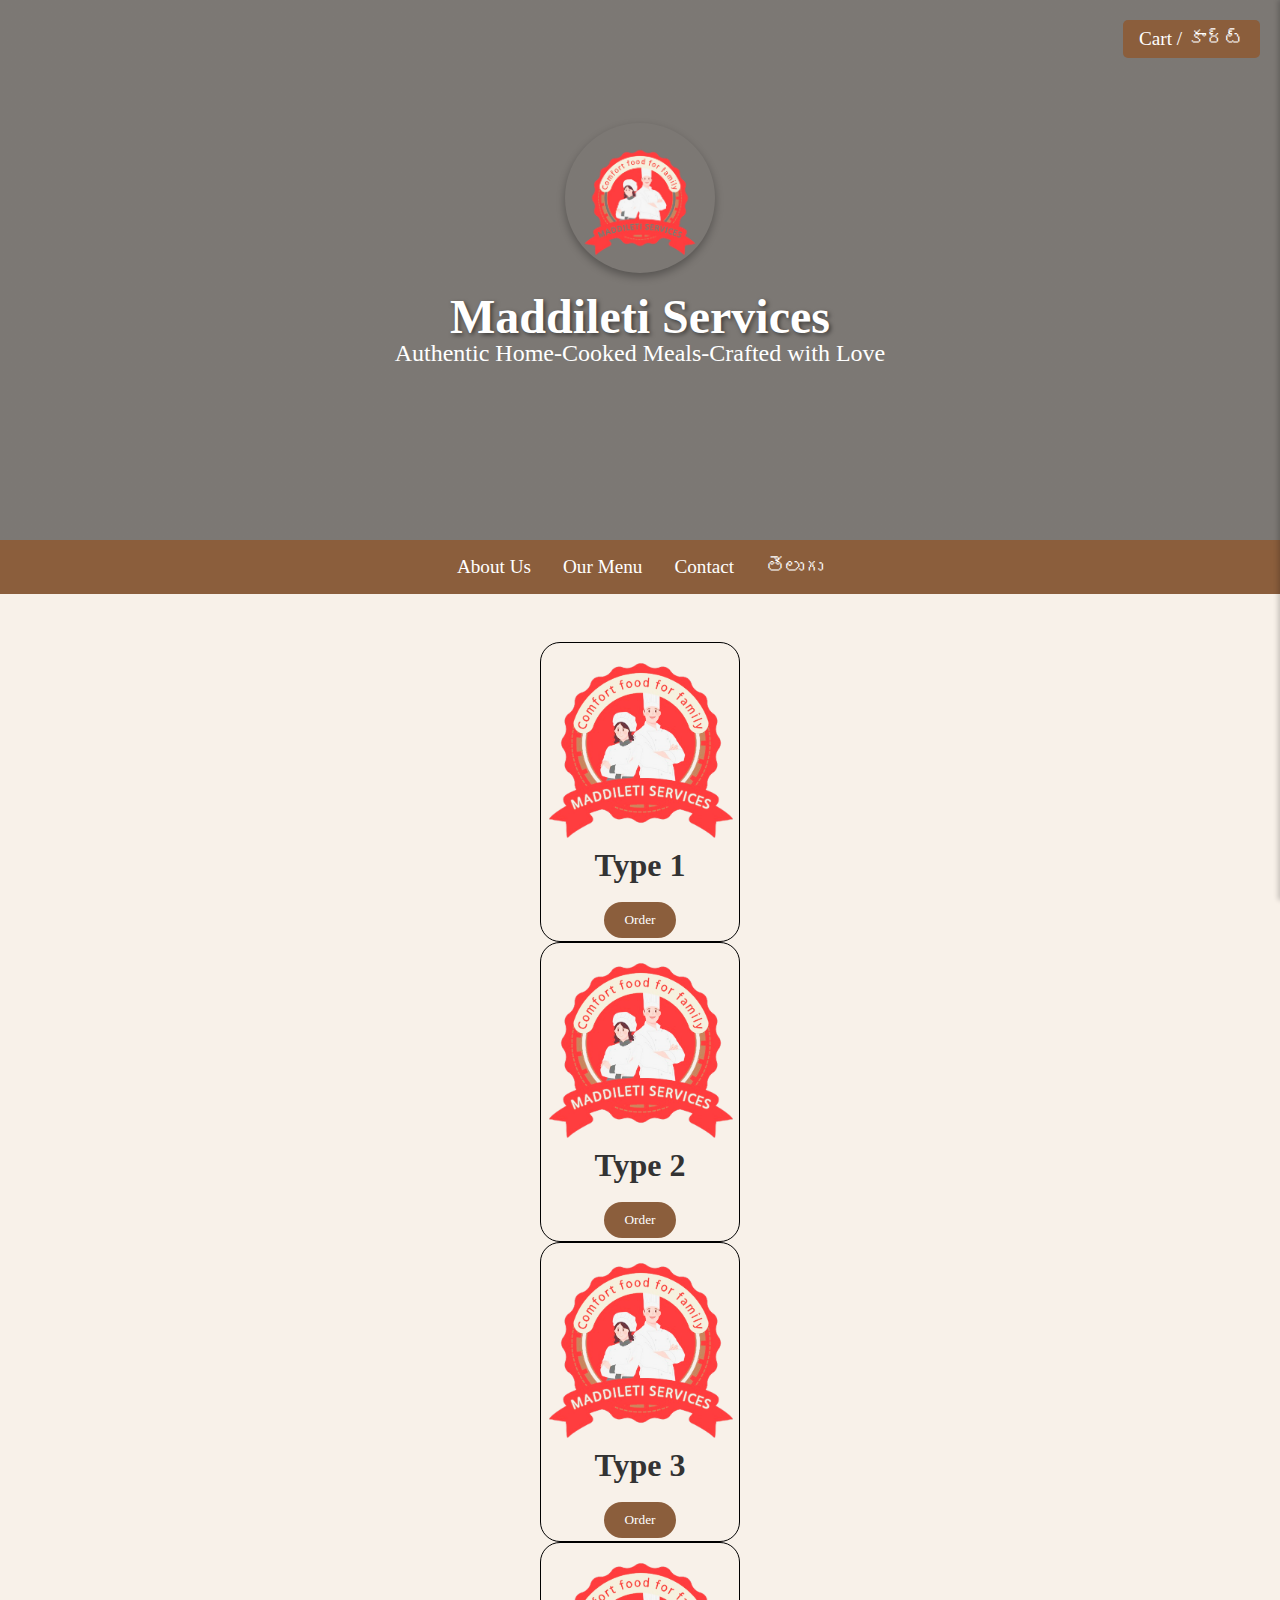
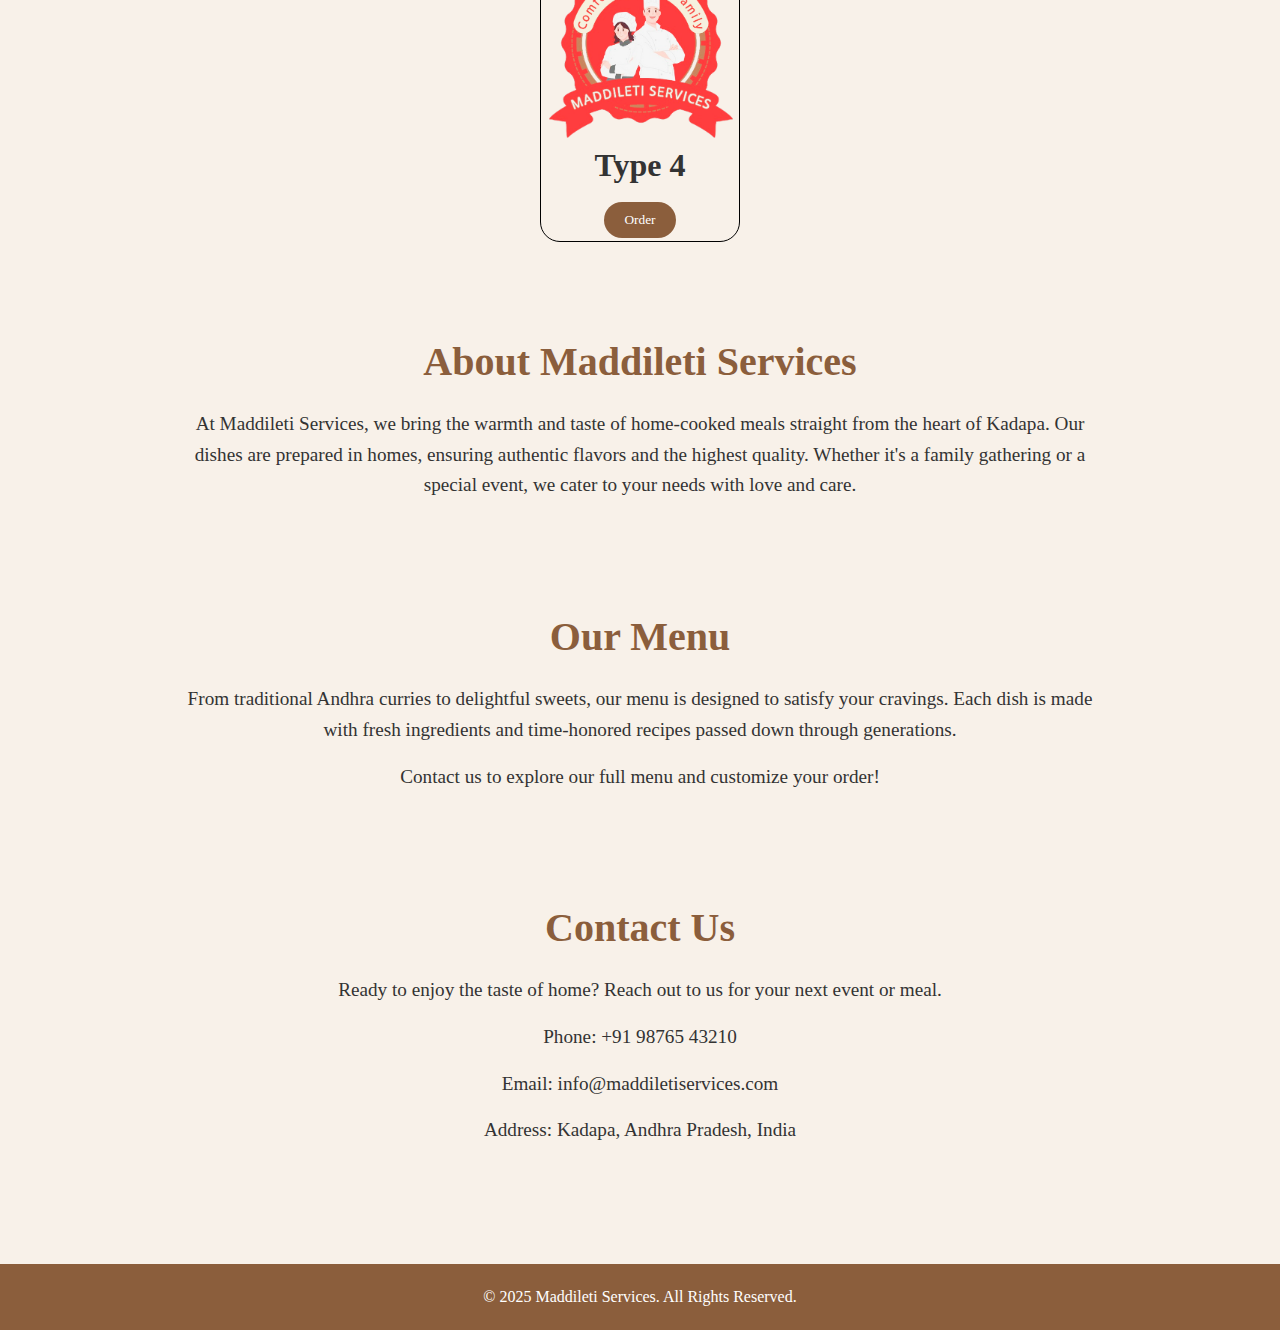
<file: index.html>
<!DOCTYPE html>
<html lang="en">
<head>
    <meta charset="UTF-8">
    <meta name="viewport" content="width=device-width, initial-scale=1.0">
    <title>Maddileti Services - Home-Cooked Catering</title>
    <link rel="stylesheet" href="asstes/css/styles.css">
    <link rel="stylesheet" href="asstes/css/type1.css">
</head>
<body>
    <header>
        <div>
            <div class="logo">
                <img src="asstes/img/Logo.png" alt="Maddileti Services Logo">
            </div>
            <h1>Maddileti Services</h1>
            <p>Authentic Home-Cooked Meals-Crafted with Love</p>
            <a href="#contact" class="cta-button">Order Now</a>
        </div>
    </header>

    <nav>
        <ul>
            <li><a href="#about">About Us</a></li>
            <li><a href="menu">Our Menu</a></li>
            <li><a href="#contact">Contact</a></li>
            <li><a href="telugu.html">తెలుగు</a></li>
        </ul>
    </nav>
    <section class="menuribbon">
        <div class="type1">
            <img src="asstes/img/Logo.png" alt="Type1menu">
            <h1>Type 1</h1><br>
            <button><a href="type1.html">Order</a></button>
        </div>
        <div class="type1">
            <img src="asstes/img/Logo.png" alt="Type1menu">
            <h1>Type 2</h1><br>
            <button><a href="type1.html">Order</a></button>
        </div>
        <div class="type1">
            <img src="asstes/img/Logo.png" alt="Type1menu">
            <h1>Type 3</h1><br>
            <button><a href="type1.html">Order</a></button>
        </div>
        <div class="type1">
            <img src="asstes/img/Logo.png" alt="Type1menu">
            <h1>Type 4</h1><br>
            <button><a href="type1.html">Order</a></button>
        </div>
    </section>

    <section id="about">
        <h2>About Maddileti Services</h2>
        <p>At Maddileti Services, we bring the warmth and taste of home-cooked meals straight from the heart of Kadapa. Our dishes are prepared in homes, ensuring authentic flavors and the highest quality. Whether it's a family gathering or a special event, we cater to your needs with love and care.</p>
    </section>

    <section id="menu">
        <h2>Our Menu</h2>
        <p>From traditional Andhra curries to delightful sweets, our menu is designed to satisfy your cravings. Each dish is made with fresh ingredients and time-honored recipes passed down through generations.</p>
        <p>Contact us to explore our full menu and customize your order!</p>
    </section>

    <section id="contact">
        <h2>Contact Us</h2>
        <p>Ready to enjoy the taste of home? Reach out to us for your next event or meal.</p>
        <p>Phone: +91 98765 43210</p>
        <p>Email: info@maddiletiservices.com</p>
        <p>Address: Kadapa, Andhra Pradesh, India</p>
        <a href="mailto:info@maddiletiservices.com" class="cta-button">Get in Touch</a>
    </section>
    <section class="cart-sidebar" id="cart-sidebar">
        <h2>Your Cart / మీ కార్ట్</h2>
        <div id="cart-items"></div>
        <button class="close-cart">Close / మూసివేయండి</button>
    </section>
    <button class="cart-toggle" id="cart-toggle">Cart / కార్ట్</button>
    <footer>
        <p>© 2025 Maddileti Services. All Rights Reserved.</p>
    </footer>
    <script>
        const cart = {};
const cartItemsContainer = document.getElementById('cart-items');
const cartSidebar = document.getElementById('cart-sidebar');
const cartToggle = document.getElementById('cart-toggle');
const closeCart = document.querySelector('.close-cart');

function updateCart() {
    cartItemsContainer.innerHTML = '';
    for (const category in cart) {
        const item = cart[category];
        const cartItem = document.createElement('div');
        cartItem.className = 'cart-item';
        cartItem.innerHTML = `
            <span>${item}</span>
            <button onclick="removeFromCart('${category}')">Remove / తొలగించు</button>
        `;
        cartItemsContainer.appendChild(cartItem);
    }
    localStorage.setItem('cart', JSON.stringify(cart));
}

function removeFromCart(category) {
    delete cart[category];
    updateCart();
}

cartToggle.addEventListener('click', () => {
    cartSidebar.classList.toggle('active');
});

closeCart.addEventListener('click', () => {
    cartSidebar.classList.remove('active');
});

window.addEventListener('load', () => {
    const savedCart = localStorage.getItem('cart');
    if (savedCart) {
        Object.assign(cart, JSON.parse(savedCart));
    }
    updateCart();
});
    </script>
</body>
</html>
</file>
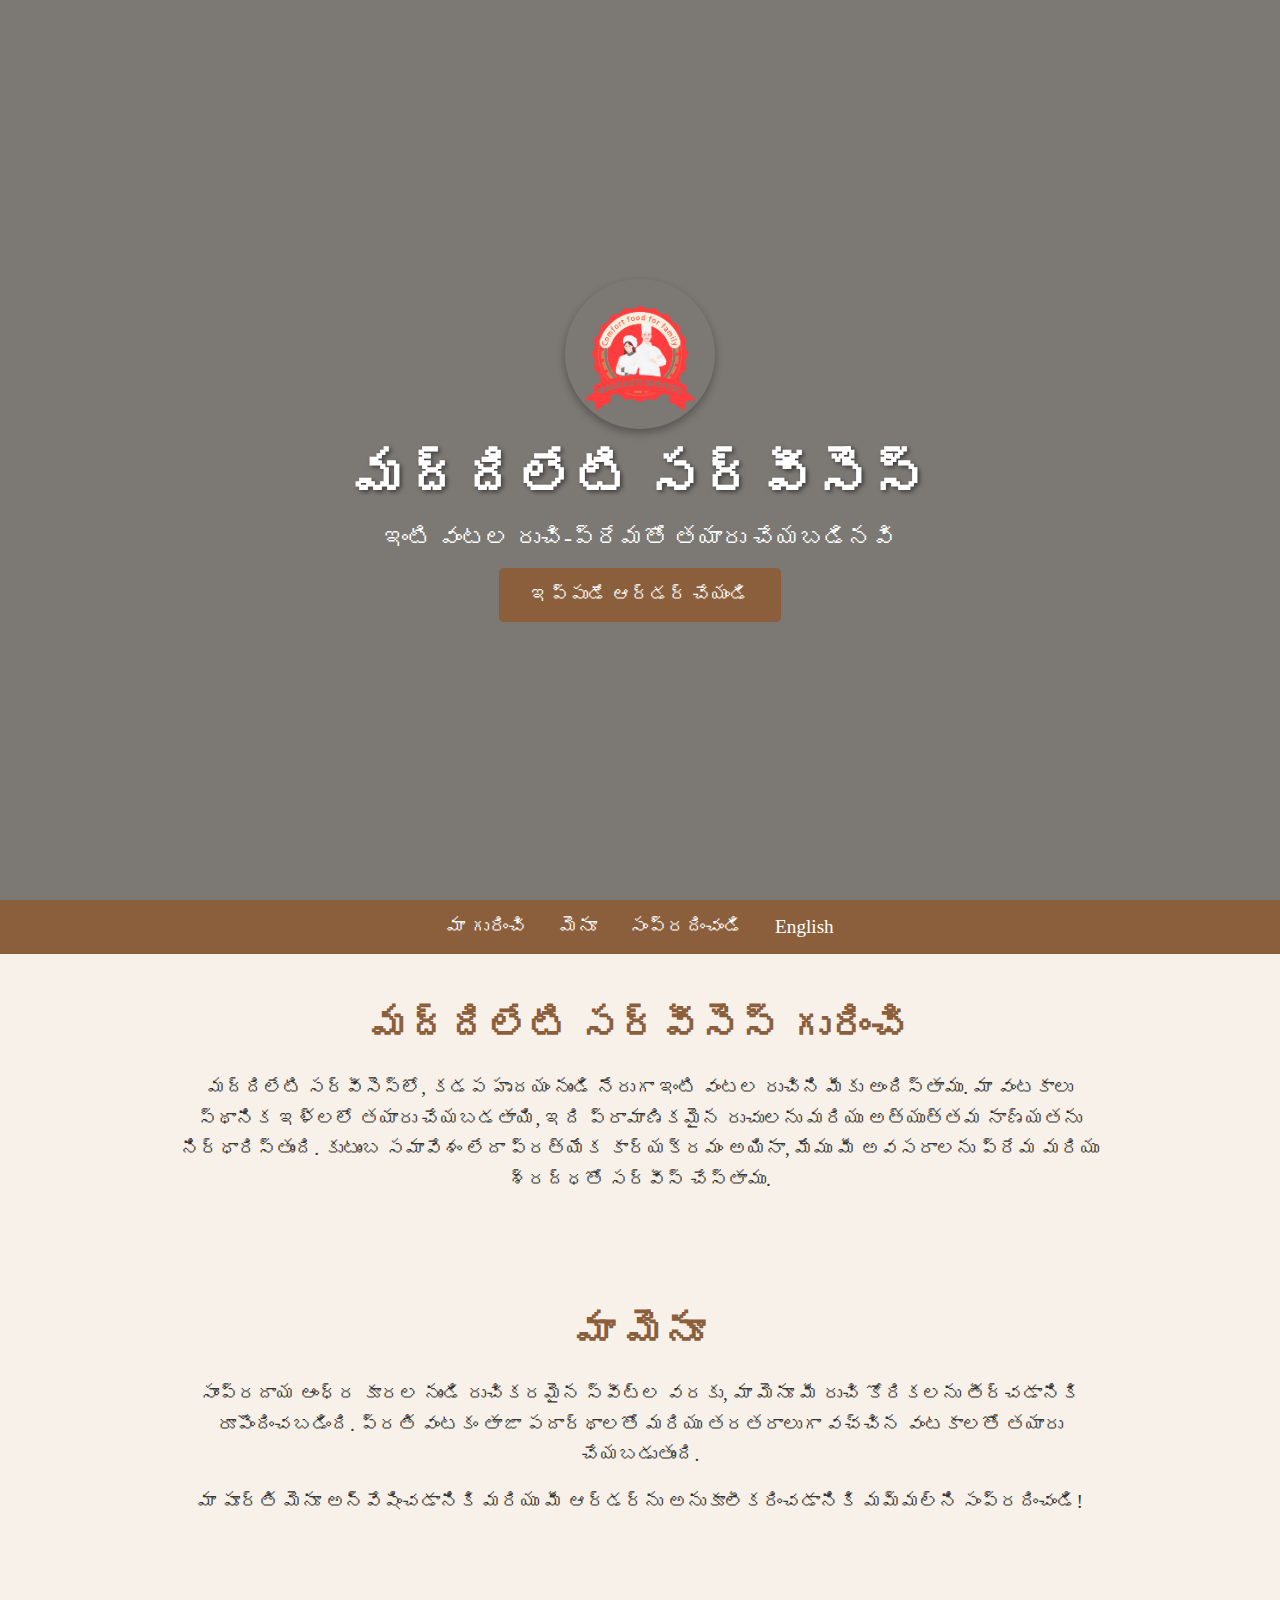
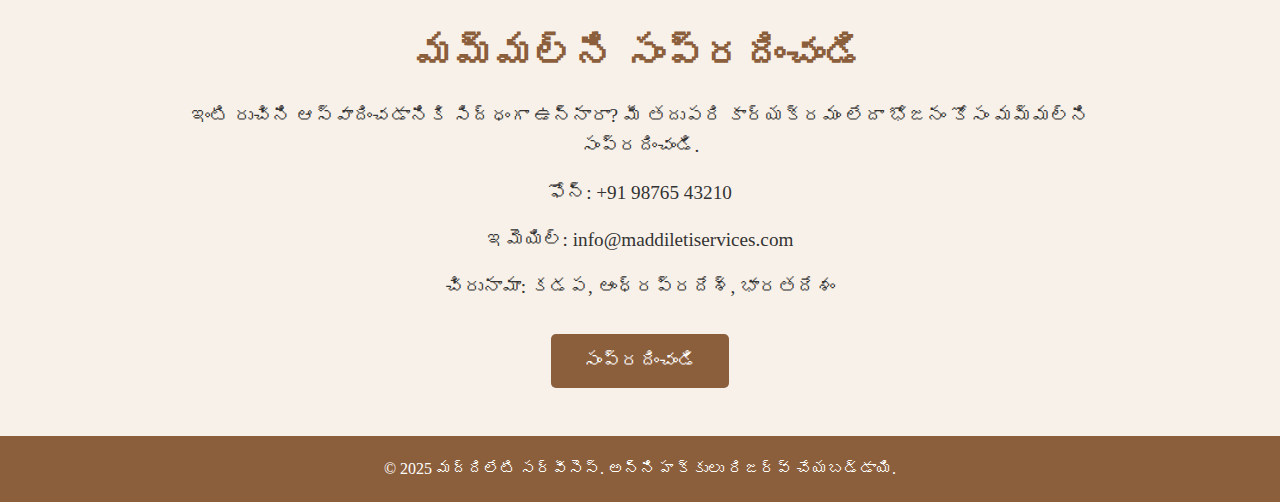
<file: telugu.html>
<!DOCTYPE html>
<html lang="te">
<head>
    <meta charset="UTF-8">
    <meta name="viewport" content="width=device-width, initial-scale=1.0">
    <title>మద్దిలేటి సర్వీసెస్ - ఇంటి వంటల క్యాటరింగ్</title>
    <link rel="stylesheet" href="asstes/css/styles.css">
</head>
<body>
    <header>
        <div>
            <div class="logo">
                <img src="asstes/img/Logo.png" alt="మద్దిలేటి సర్వీసెస్ లోగో">
            </div>
            <h1>మద్దిలేటి సర్వీసెస్</h1>
            <p>ఇంటి వంటల రుచి-ప్రేమతో తయారు చేయబడినవి</p>
            <a href="#contact" class="cta-button">ఇప్పుడే ఆర్డర్ చేయండి</a>
        </div>
    </header>

    <nav>
        <ul>
            <li><a href="#about">మా గురించి</a></li>
            <li><a href="#menu">మెనూ</a></li>
            <li><a href="#contact">సంప్రదించండి</a></li>
            <li><a href="index.html">English</a></li>
        </ul>
    </nav>

    <section id="about">
        <h2>మద్దిలేటి సర్వీసెస్ గురించి</h2>
        <p>మద్దిలేటి సర్వీసెస్‌లో, కడప హృదయం నుండి నేరుగా ఇంటి వంటల రుచిని మీకు అందిస్తాము. మా వంటకాలు స్థానిక ఇళ్లలో తయారు చేయబడతాయి, ఇది ప్రామాణికమైన రుచులను మరియు అత్యుత్తమ నాణ్యతను నిర్ధారిస్తుంది. కుటుంబ సమావేశం లేదా ప్రత్యేక కార్యక్రమం అయినా, మేము మీ అవసరాలను ప్రేమ మరియు శ్రద్ధతో సర్వీస్ చేస్తాము.</p>
    </section>

    <section id="menu">
        <h2>మా మెనూ</h2>
        <p>సాంప్రదాయ ఆంధ్ర కూరల నుండి రుచికరమైన స్వీట్ల వరకు, మా మెనూ మీ రుచి కోరికలను తీర్చడానికి రూపొందించబడింది. ప్రతి వంటకం తాజా పదార్థాలతో మరియు తరతరాలుగా వచ్చిన వంటకాలతో తయారు చేయబడుతుంది.</p>
        <p>మా పూర్తి మెనూ అన్వేషించడానికి మరియు మీ ఆర్డర్‌ను అనుకూలీకరించడానికి మమ్మల్ని సంప్రదించండి!</p>
    </section>

    <section id="contact">
        <h2>మమ్మల్ని సంప్రదించండి</h2>
        <p>ఇంటి రుచిని ఆస్వాదించడానికి సిద్ధంగా ఉన్నారా? మీ తదుపరి కార్యక్రమం లేదా భోజనం కోసం మమ్మల్ని సంప్రదించండి.</p>
        <p>ఫోన్: +91 98765 43210</p>
        <p>ఇమెయిల్: info@maddiletiservices.com</p>
        <p>చిరునామా: కడప, ఆంధ్రప్రదేశ్, భారతదేశం</p>
        <a href="mailto:info@maddiletiservices.com" class="cta-button">సంప్రదించండి</a>
    </section>

    <footer>
        <p>© 2025 మద్దిలేటి సర్వీసెస్. అన్ని హక్కులు రిజర్వ్ చేయబడ్డాయి.</p>
    </footer>
</body>
</html>
</file>
<file: asstes/css/styles.css>
* {
    margin: 0;
    padding: 0;
    box-sizing: border-box;
    font-family: 'Georgia', serif;
}

body {
    background-color: #f8f1e9;
    color: #333;
}

header {
    background: linear-gradient(rgba(0,0,0,0.5), rgba(0,0,0,0.5)), url('https://images.unsplash.com/photo-1519996529931-28324d5a630e?q=80&w=1887&auto=format&fit=crop');
    background-size: cover;
    background-position: center;
    height: 100vh;
    display: flex;
    justify-content: center;
    align-items: center;
    text-align: center;
    color: #fff;
}

.logo {
    width: 150px;
    height: 150px;
    margin: 0 auto 1rem;
    background-color: transparent;
    border-radius: 50%;
    display: flex;
    align-items: center;
    justify-content: center;
    box-shadow: 0 4px 8px rgba(0,0,0,0.3);
}

.logo img {
    max-width: 80%;
    max-height: 80%;
}

header h1 {
    font-size: 3.5rem;
    margin-bottom: 1rem;
    text-shadow: 2px 2px 4px rgba(0,0,0,0.5);
}

header p {
    font-size: 1.5rem;
    max-width: 600px;
    margin: 0 auto;
}

nav {
    background-color: #8b5e3c;
    padding: 1rem;
    position: sticky;
    top: 0;
    z-index: 100;
}

nav ul {
    list-style: none;
    display: flex;
    justify-content: center;
    gap: 2rem;
}

nav a {
    color: #fff;
    text-decoration: none;
    font-size: 1.2rem;
    transition: color 0.3s;
}

nav a:hover {
    color: #f4e1c9;
}

section {
    padding: 3rem 2rem;
    max-width: 1000px;
    margin: 0 auto;
    text-align: center;
}

section h2 {
    font-size: 2.5rem;
    margin-bottom: 1.5rem;
    color: #8b5e3c;
}

section p {
    font-size: 1.2rem;
    line-height: 1.6;
    margin-bottom: 1rem;
}

.cta-button {
    display: inline-block;
    padding: 1rem 2rem;
    background-color: #8b5e3c;
    color: #fff;
    text-decoration: none;
    border-radius: 5px;
    font-size: 1.2rem;
    margin-top: 1rem;
    transition: background-color 0.3s;
}

.cta-button:hover {
    background-color: #6b4a2d;
}

footer {
    background-color: #8b5e3c;
    color: #fff;
    text-align: center;
    padding: 1.5rem;
    font-size: 1rem;
}

@media (max-width: 768px) {
    header .logo {
        width: 100px;
        height: 100px;
    }

    header h1 {
        font-size: 2.5rem;
    }

    header p {
        font-size: 1.2rem;
    }

    nav ul {
        flex-direction: column;
        gap: 1rem;
    }

    section h2 {
        font-size: 2rem;
    }
    .menuribbon{
        display: flex;
        flex-direction: column;
    }
}
.menuribbon{
    display: flex;
    justify-content: center;
    align-items: center;
     flex-direction: column;
}
.type1{
    border: 1px solid black;
    margin: 0 auto;
    width: 200px;
    height: 300px;
    border-radius: 20px;
    transition: transform 0.3s ease;
}
.type1 img{
    width: 200px;
    height: 200px;
}
.type1 button{
    padding: 10px 20px;
    background-color:#8b5e3c;
    border: none;
    border-radius: 20px;
}
a{
    text-decoration: none;
    color: white;
}
.type1:hover{
    background-color: #8b5e3c65;
    transform: scale(1.2);
}
</file>
<file: asstes/css/type1.css>
* {
    margin: 0;
    padding: 0;
    box-sizing: border-box;
    font-family: 'Georgia', serif;
}

body {
    background-color: #f8f1e9;
    color: #333;
}

header {
    background: linear-gradient(rgba(0,0,0,0.5), rgba(0,0,0,0.5)), url('https://images.unsplash.com/photo-1519996529931-28324d5a630e?q=80&w=1887&auto=format&fit=crop');
    background-size: cover;
    background-position: center;
    height: 60vh;
    display: flex;
    justify-content: center;
    align-items: center;
    text-align: center;
    color: #fff;
}

header .logo {
    width: 150px;
    height: 150px;
    margin: 0 auto 1rem;
    background-color: transparent;
    border-radius: 50%;
    display: flex;
    align-items: center;
    justify-content: center;
    box-shadow: 0 4px 8px rgba(0,0,0,0.3);
    opacity: 1;
    transform: translateY(20px);
    transition: opacity 0.6s ease-out, transform 0.6s ease-out;
}

header .logo img {
    max-width: 80%;
    max-height: 80%;
}

header h1 {
    font-size: 3rem;
    margin-bottom: 1rem;
    text-shadow: 2px 2px 4px rgba(0,0,0,0.5);
    opacity: 1;
    transform: translateY(20px);
    transition: opacity 0.6s ease-out 0.2s, transform 0.6s ease-out 0.2s;
}

nav {
    background-color: #8b5e3c;
    padding: 1rem;
    position: sticky;
    top: 0;
    z-index: 100;
}

nav ul {
    list-style: none;
    display: flex;
    justify-content: center;
    gap: 2rem;
}

nav a {
    color: #fff;
    text-decoration: none;
    font-size: 1.2rem;
    transition: color 0.3s;
}

nav a:hover {
    color: #f4e1c9;
}

.menu-section {
    padding: 3rem 2rem;
    max-width: 1000px;
    margin: 0 auto;
}

.menu-section h2 {
    font-size: 2.5rem;
    color: #8b5e3c;
    text-align: center;
    margin-bottom: 2rem;
    opacity: 1;
    transform: translateY(20px);
    transition: opacity 0.6s ease-out, transform 0.6s ease-out;
}

.menu-category {
    margin-bottom: 2rem;
}

.menu-category h3 {
    font-size: 1.8rem;
    color: #6b4a2d;
    margin-bottom: 1rem;
    opacity: 1;
    transform: translateY(20px);
    transition: opacity 0.6s ease-out 0.1s, transform 0.6s ease-out 0.1s;
}

.menu-items {
    display: grid;
    grid-template-columns: repeat(auto-fit, minmax(250px, 1fr));
    gap: 1.5rem;
}

.menu-item {
    background-color: #fff;
    padding: 1.5rem;
    border-radius: 10px;
    box-shadow: 0 2px 5px rgba(0,0,0,0.1);
    text-align: center;
    opacity: 0;
    transform: translateY(20px);
    transition: opacity 0.6s ease-out 0.2s, transform 0.6s ease-out 0.2s;
    height: 250px;
    display: flex;
    flex-direction: column;
    justify-content: center;
    position: relative;
    overflow: hidden;
}

.menu-item .item-image {
    width: 100%;
    height: 100px;
    object-fit: cover;
    border-radius: 8px;
    position: absolute;
    top: 0;
    left: 0;
    opacity: 0;
    transition: opacity 0.3s ease, transform 0.3s ease;
}

.menu-item:hover .item-image {
    opacity: 1;
    transform: scale(1.1);
}

.menu-item p {
    font-size: 1.1rem;
    line-height: 1.5;
    margin: 0.5rem 0;
}

.menu-item .telugu {
    font-size: 1rem;
    color: #555;
}

.menu-item .add-to-cart {
    background-color: #8b5e3c;
    color: #fff;
    border: none;
    padding: 0.5rem 1rem;
    border-radius: 5px;
    cursor: pointer;
    font-size: 1rem;
    opacity: 0;
    transition: opacity 0.3s ease, background-color 0.3s;
    margin-top: 0.5rem;
}

.menu-item:hover .add-to-cart {
    opacity: 1;
}

.menu-item .add-to-cart:hover {
    background-color: #6b4a2d;
}

.menu-item .add-to-cart.disabled {
    background-color: #ccc;
    cursor: not-allowed;
    opacity: 0.5;
}

.animate-in {
    opacity: 1;
    transform: translateY(0);
}

.cta-button {
    display: flex;
    justify-content: flex-end;
    padding: 1rem 2rem;
    background-color: #8b5e3c;
    color: #fff;
    text-decoration: none;
    border-radius: 5px;
    font-size: 1.2rem;
    text-align: center;
    transition: background-color 0.3s, transform 0.3s ease-out;
    opacity: 0;
    transform: scale(0.9);
    max-width: 200px;
}

.cta-button:hover {
    background-color: #6b4a2d;
    transform: scale(1);
}

.cart-sidebar {
    position: fixed;
    top: 0;
    right: -300px;
    width: 300px;
    height: 100%;
    background-color: #fff;
    box-shadow: -2px 0 5px rgba(0,0,0,0.2);
    padding: 2rem;
    transition: right 0.3s ease;
    z-index: 200;
    overflow-y: auto;
}

.cart-sidebar.active {
    right: 0;
}

.cart-sidebar h2 {
    font-size: 1.8rem;
    color: #8b5e3c;
    margin-bottom: 1rem;
}

.cart-sidebar .cart-item {
    display: flex;
    justify-content: space-between;
    padding: 0.5rem 0;
    border-bottom: 1px solid #eee;
}

.cart-sidebar .cart-item button {
    background-color: #8b5e3c;
    color: #fff;
    border: none;
    padding: 0.3rem 0.8rem;
    border-radius: 5px;
    cursor: pointer;
}

.cart-sidebar .cart-item button:hover {
    background-color: #6b4a2d;
}

.cart-sidebar .close-cart {
    background-color: #8b5e3c;
    color: #fff;
    border: none;
    padding: 0.5rem 1rem;
    border-radius: 5px;
    cursor: pointer;
    width: 100%;
    margin-top: 1rem;
}

.cart-sidebar .close-cart:hover {
    background-color: #6b4a2d;
}

.cart-toggle {
    position: fixed;
    top: 20px;
    right: 20px;
    background-color: #8b5e3c;
    color: #fff;
    border: none;
    padding: 0.5rem 1rem;
    border-radius: 5px;
    cursor: pointer;
    font-size: 1.2rem;
    z-index: 300;
    transition: background-color 0.3s, transform 0.2s, opacity 0.3s;
}

.cart-toggle:hover {
    background-color: #6b4a2d;
    transform: scale(1.05);
}

.cart-sidebar.active ~ .cart-toggle {
    opacity: 0;
    pointer-events: none;
}

@media (max-width: 768px) {
    .cart-toggle {
        font-size: 1rem;
        padding: 0.4rem 0.8rem;
        top: 10px;
        right: 10px;
    }
}

@media (max-width: 768px) {
    .cart-sidebar {
        width: 250px;
        right: -250px;
    }

    .cart-sidebar h2 {
        font-size: 1.5rem;
    }

    .cart-toggle {
        font-size: 1rem;
        padding: 0.4rem 0.8rem;
    }
}
footer {
    background-color: #8b5e3c;
    color: #fff;
    text-align: center;
    padding: 1.5rem;
    font-size: 1rem;
}

@media (max-width: 768px) {
    header .logo {
        width: 100px;
        height: 100px;
    }

    header h1 {
        font-size: 2rem;
    }

    nav ul {
        flex-direction: column;
        gap: 1rem;
    }

    .menu-section h2 {
        font-size: 2rem;
    }

    .menu-category h3 {
        font-size: 1.5rem;
    }

    .menu-item {
        height: 230px;
    }
}
</file>
